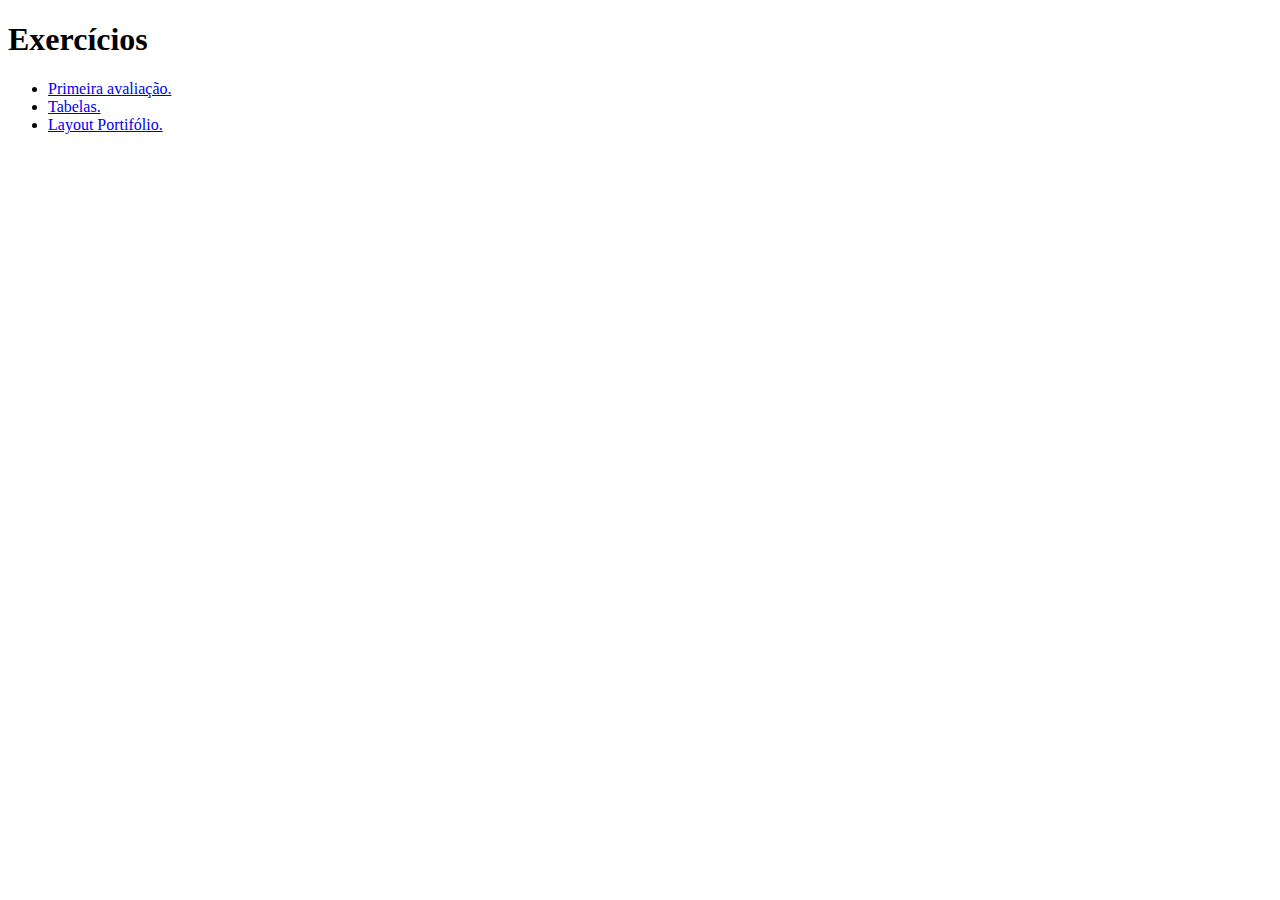
<file: index.html>
<!DOCTYPE html>
<html lang="en">
<head>
    <meta charset="UTF-8">
    <meta name="viewport" content="width=device-width, initial-scale=1.0">
    <title>Atividades</title>
</head>
<body>
    <h1>Exercícios</h1>
    <ul>
        <li><a href="./curri-ativ/index.html">Primeira avaliação.</a></li>
        <li><a href="./tabelas/index.html">Tabelas.</a></li>
        <li><a href="./layout-grid-portifolio/index.html">Layout Portifólio.</a></li>
    </ul>
</body>
</html>
</file>
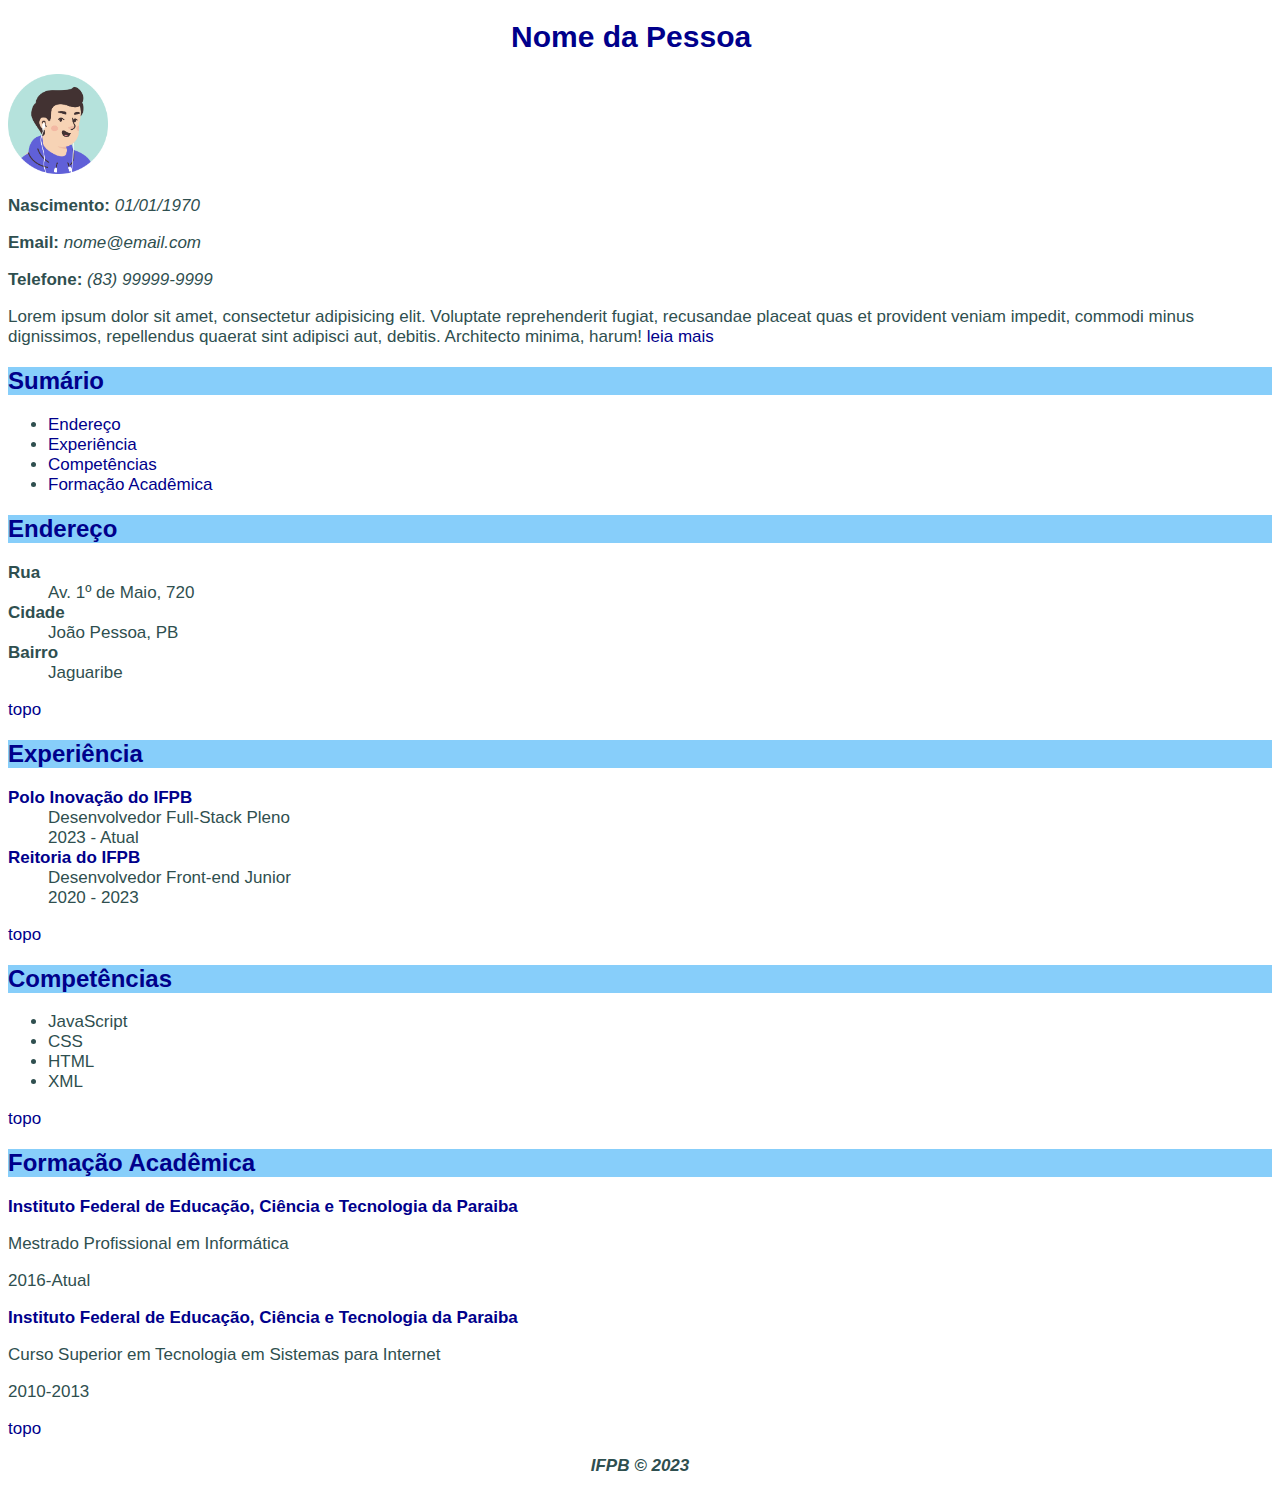
<file: curri-ativ/index.html>
<!DOCTYPE html>
<html lang="en">
  <head>
    <meta charset="UTF-8" />
    <title>Document</title>
    <link rel="stylesheet" href="css/style.css" />
  </head>
  <body>
    <div id="article">
      <h1 id="person" class="text-center">
        Nome da Pessoa <a href="#person">§</a>
      </h1>
      <img src="img/avatar.png" alt="Imagem de perfil" width="100px" />
      <p><b>Nascimento:</b> <i>01/01/1970</i></p>
      <p><b>Email:</b> <i>nome@email.com</i></p>
      <p><b>Telefone:</b> <i>(83) 99999-9999</i></p>
      <p>
        Lorem ipsum dolor sit amet, consectetur adipisicing elit. Voluptate
        reprehenderit fugiat, recusandae placeat quas et provident veniam
        impedit, commodi minus dignissimos, repellendus quaerat sint adipisci
        aut, debitis. Architecto minima, harum!
        <a href="pages/resumo.html">leia mais</a>
      </p>
      <h2 id="sumario">Sumário <a href="#sumario">§</a></h2>
      <ul>
        <li><a href="#endereco">Endereço</a></li>
        <li><a href="#experiencia">Experiência</a></li>
        <li><a href="#competencia">Competências</a></li>
        <li><a href="#formacao">Formação Acadêmica</a></li>
      </ul>

      <h2 id="endereco">Endereço <a href="#endereco">§</a></h2>
      <dl>
        <dt><b>Rua</b></dt>
        <dd>Av. 1º de Maio, 720</dd>
        <dt><b>Cidade</b></dt>
        <dd>João Pessoa, PB</dd>
        <dt><b>Bairro</b></dt>
        <dd>Jaguaribe</dd>
      </dl>
      <p><a href="#">topo</a></p>

      <h2 id="experiencia">Experiência <a href="#experiencia">§</a></h2>
      <dl>
        <dt>
          <b>
            <a href="https://www.ifpb.edu.br/polodeinovacao">
              Polo Inovação do IFPB
            </a>
          </b>
        </dt>
        <dd>Desenvolvedor Full-Stack Pleno</dd>
        <dd>2023 - Atual</dd>
        <dt>
          <b>
            <a href="https://www.ifpb.edu.br/"> Reitoria do IFPB </a>
          </b>
        </dt>
        <dd>Desenvolvedor Front-end Junior</dd>
        <dd>2020 - 2023</dd>
      </dl>
      <p><a href="#">topo</a></p>

      <h2 id="habilidades">Competências <a href="#habilidades">§</a></h2>
      <ul>
        <li>JavaScript</li>
        <li>CSS</li>
        <li>HTML</li>
        <li>XML</li>
      </ul>
      <p><a href="#">topo</a></p>

      <h2 id="formacao">Formação Acadêmica <a href="#formacao">§</a></h2>
      <h3>
        <a href="http://www.ifpb.edu.br/">
          Instituto Federal de Educação, Ciência e Tecnologia da Paraiba
        </a>
      </h3>
      <p>Mestrado Profissional em Informática</p>
      <p>2016-Atual</p>
      <h3>
        <a href="http://www.ifpb.edu.br/">
          Instituto Federal de Educação, Ciência e Tecnologia da Paraiba
        </a>
      </h3>
      <p>Curso Superior em Tecnologia em Sistemas para Internet</p>
      <p>2010-2013</p>
      <p><a href="#">topo</a></p>
    </div>
    <div id="footer">
      <p id="copyright" class="text-center">IFPB &copy; 2023</p>
    </div>
  </body>
</html>
</file>
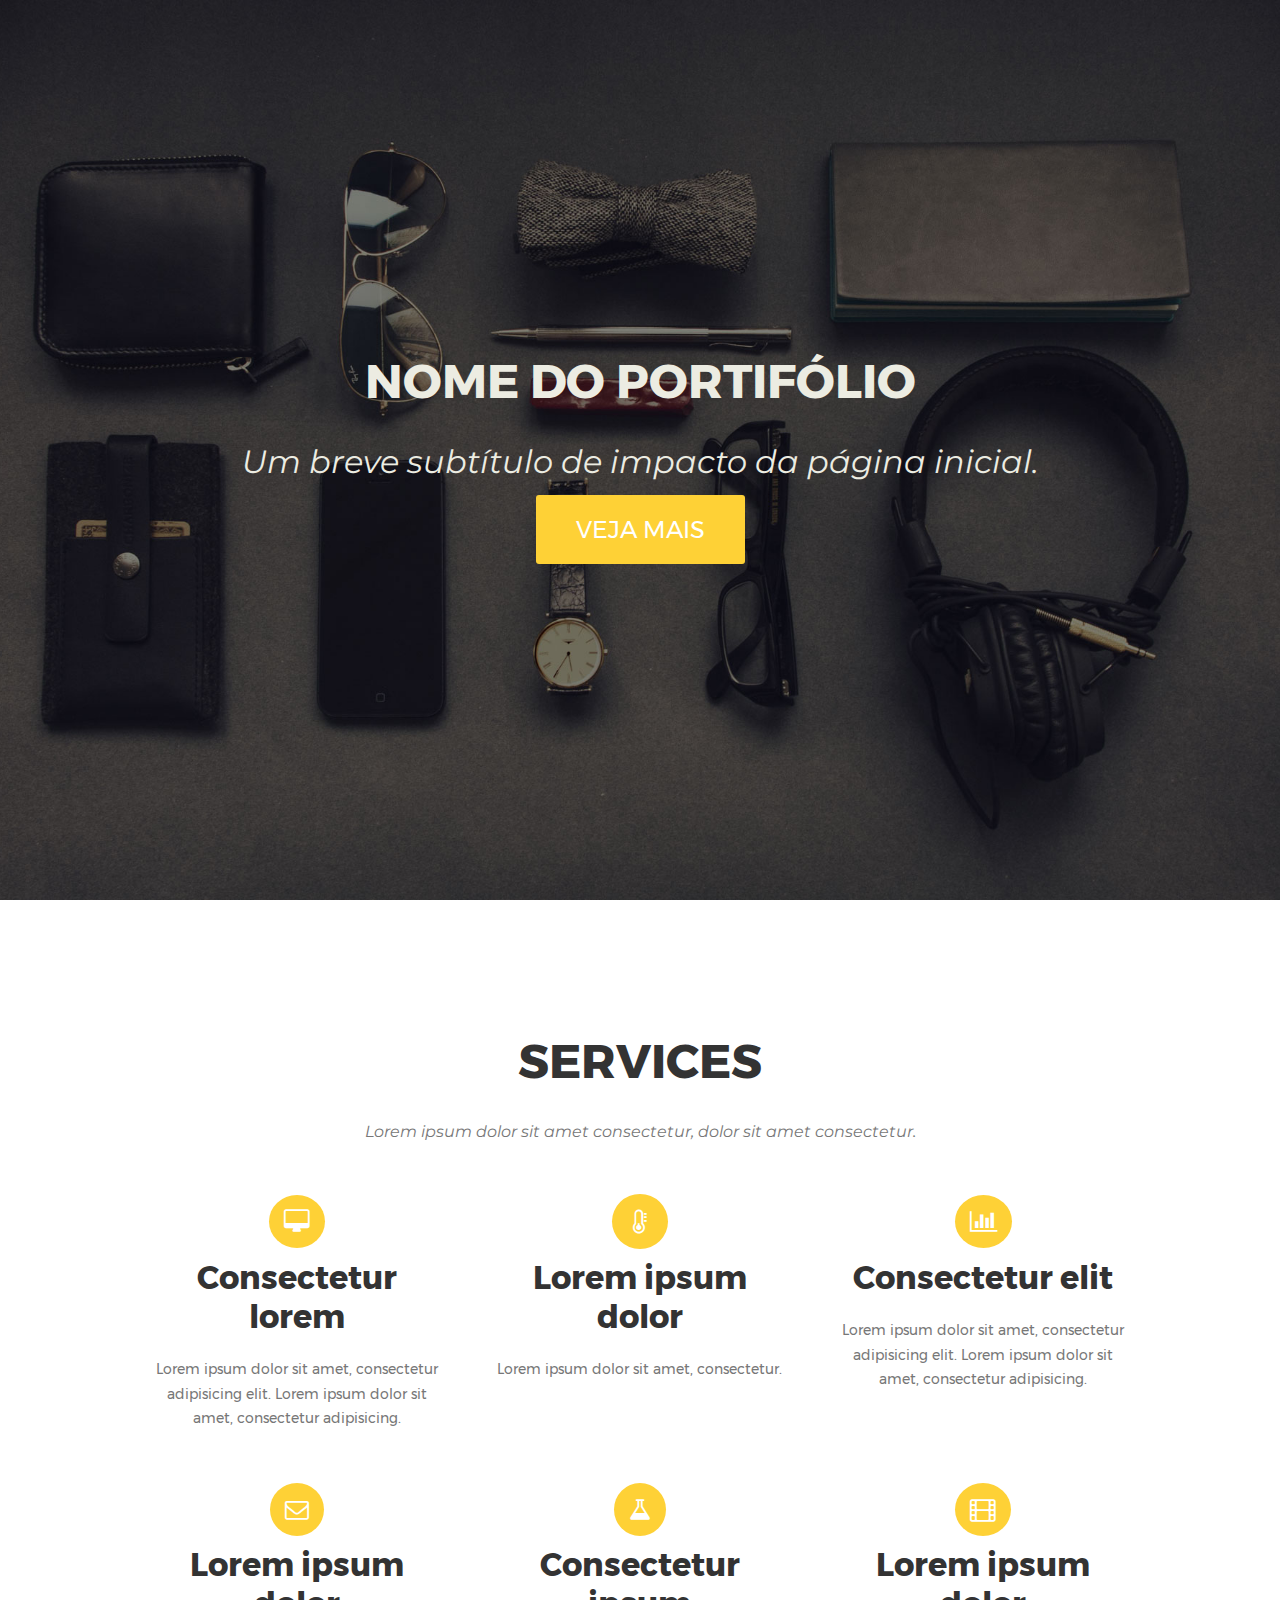
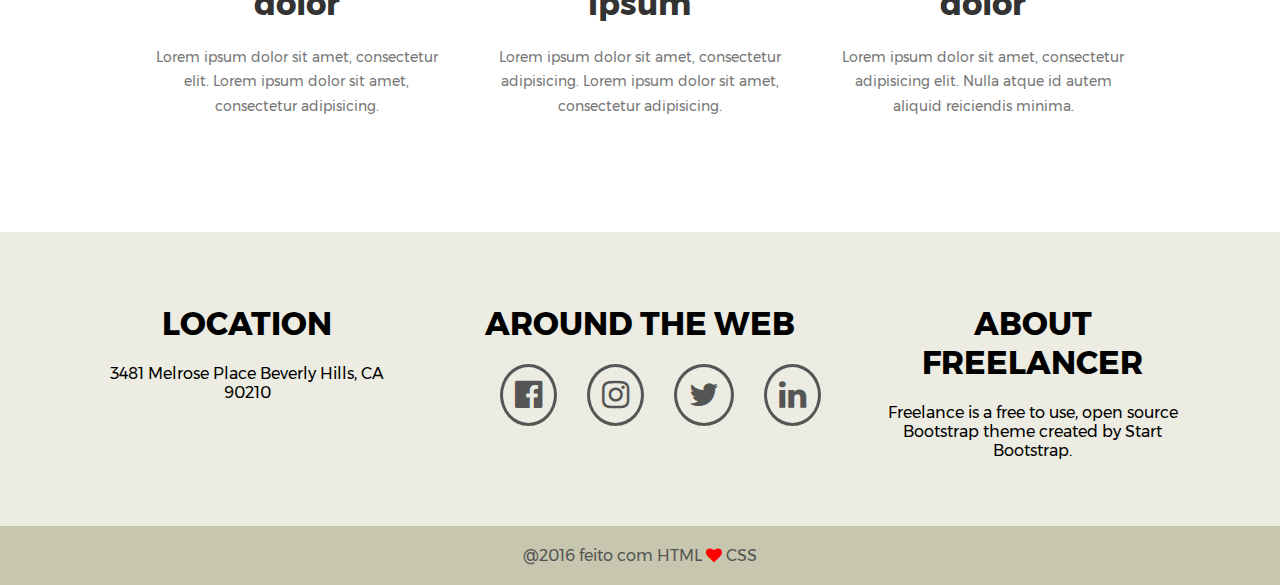
<file: layout-grid-portifolio/index.html>
<!DOCTYPE html>
<html lang="en">
<head>
  <meta charset="UTF-8">
  <title>Document</title>
  <link href="https://fonts.googleapis.com/css?family=Montserrat" rel="stylesheet">
  <link rel="stylesheet" href="https://maxcdn.bootstrapcdn.com/font-awesome/4.7.0/css/font-awesome.min.css">
  <link rel="stylesheet" href="css/main.css">
</head>
<body>

  <!-- Header -->
  <header>
    <div class="intro-text">
      <h1>Nome do Portifólio</h1>
      <p>Um breve subtítulo de impacto da página inicial.</p>
      <a href="#" class="btn-intro">Veja mais</a>
    </div>
  </header>

  <!-- Content -->
  <main>
    <section class="service-description">
      <h1>SERVICES</h1>
      <p>Lorem ipsum dolor sit amet consectetur, dolor sit amet consectetur.</p>
    </section>
    <section class="service">
      <span class="circle-icon">
        <i class="fa fa-desktop" aria-hidden="true"></i>
      </span>
      <h1>Consectetur lorem</h1>
      <p>Lorem ipsum dolor sit amet, consectetur adipisicing elit. Lorem ipsum dolor sit amet, consectetur adipisicing.</p>
    </section>
    <section class="service">
      <span class="circle-icon" style="padding: 13px 21px;">
        <i class="fa fa-thermometer-quarter" aria-hidden="true"></i>
      </span>
      <h1>Lorem ipsum dolor</h1>
      <p>Lorem ipsum dolor sit amet, consectetur.</p>
    </section>
    <section class="service">
      <span class="circle-icon">
        <i class="fa fa-bar-chart" aria-hidden="true"></i>
      </span>
      <h1>Consectetur elit</h1>
      <p>Lorem ipsum dolor sit amet, consectetur adipisicing elit. Lorem ipsum dolor sit amet, consectetur adipisicing.</p>
    </section>
    <section class="service">
      <span class="circle-icon">
        <i class="fa fa-envelope-o" aria-hidden="true"></i>
      </span>
      <h1>Lorem ipsum dolor</h1>
      <p>Lorem ipsum dolor sit amet, consectetur elit. Lorem ipsum dolor sit amet, consectetur adipisicing.</p>
    </section>
    <section class="service">
      <span class="circle-icon">
        <i class="fa fa-flask" aria-hidden="true"></i>
      </span>
      <h1>Consectetur ipsum</h1>
      <p>Lorem ipsum dolor sit amet, consectetur adipisicing. Lorem ipsum dolor sit amet, consectetur adipisicing.</p>
    </section>
    <section class="service">
      <span class="circle-icon">
        <i class="fa fa-film" aria-hidden="true"></i>
      </span>
      <h1>Lorem ipsum dolor</h1>
      <p>Lorem ipsum dolor sit amet, consectetur adipisicing elit. Nulla atque id autem aliquid reiciendis minima.</p>
    </section>
  </main>

  <!-- Footer -->
  <footer>
    <section class="footer-content">
      <section class="address">
        <h1>LOCATION</h1>
        <p>3481 Melrose Place Beverly Hills, CA 90210</p>
      </section>
      <section class="social">
        <h1>AROUND THE WEB</h1>
        <ul>
          <li>
            <a href="#"><i class="fa fa-facebook-official fa-2x" aria-hidden="true"></i></a>
          </li>
          <li>
            <a href="#"><i class="fa fa-instagram fa-2x" aria-hidden="true"></i></a>
          </li>
          <li>
            <a href="#"><i class="fa fa-twitter fa-2x" aria-hidden="true"></i></a>
          </li>
          <li>
            <a href="#"><i class="fa fa-linkedin fa-2x" aria-hidden="true"></i></a>
          </li>
        </ul>
      </section>
      <section class="about">
        <h1>ABOUT FREELANCER</h1>
        <p>Freelance is a free to use, open source Bootstrap theme created by Start Bootstrap.</p>
      </section>
    </section>
    <section class="copyright">
      <span>@2016 feito com HTML <i class="fa fa-heart" aria-hidden="true"></i> CSS</span>
    </section>
  </footer>
</body>
</html>
</file>
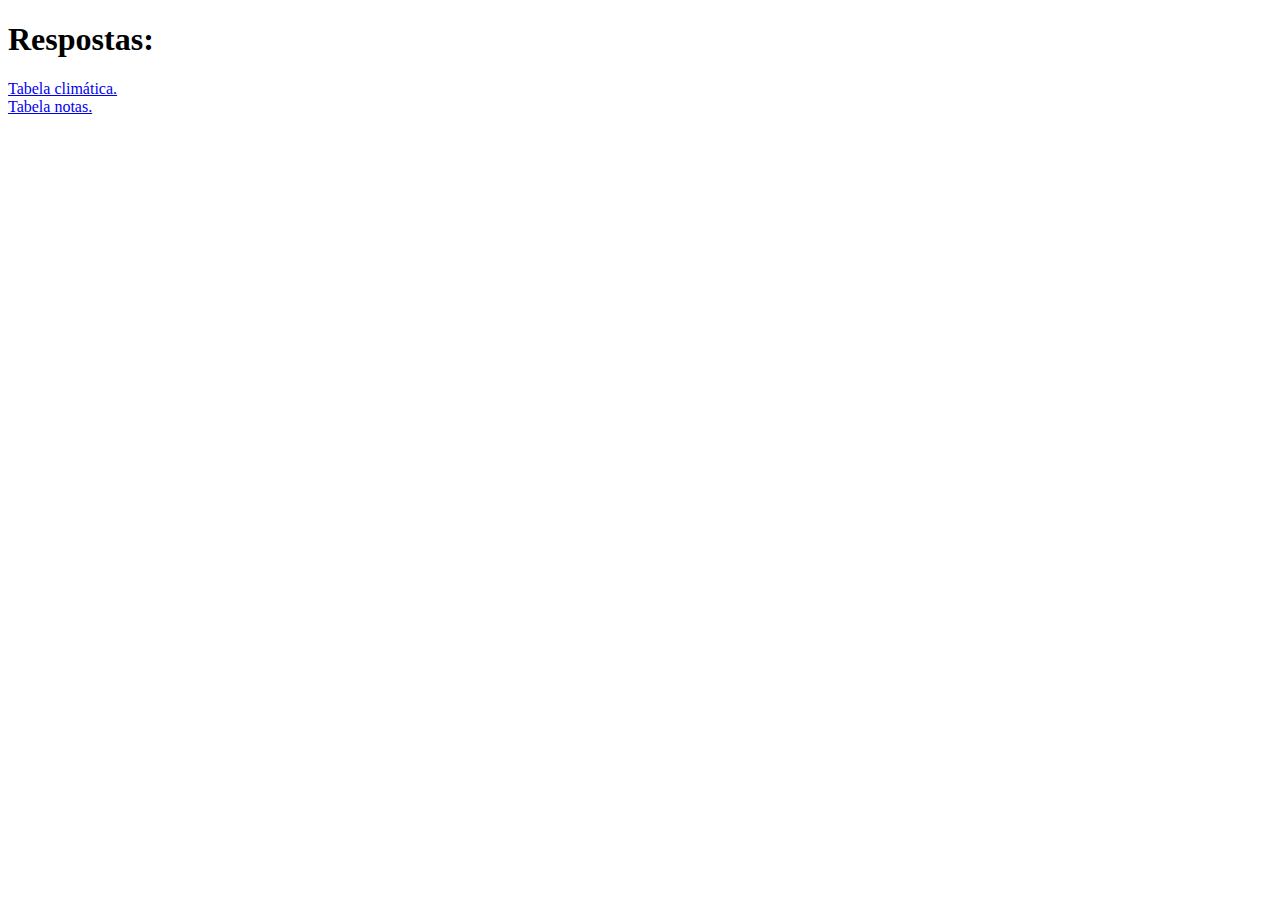
<file: tabelas/index.html>
<!DOCTYPE html>
<html lang="en">
<head>
    <meta charset="UTF-8">
    <meta name="viewport" content="width=device-width, initial-scale=1.0">
    <title>Tabelas</title>
</head>
<body>
    <h1>Respostas: </h1>
    <li><a href="./tabela-climatica/index.html">Tabela climática.</a></li>
    <li><a href="./tabela-notas/index.html">Tabela notas.</a></li>
</body>
</html>
</file>
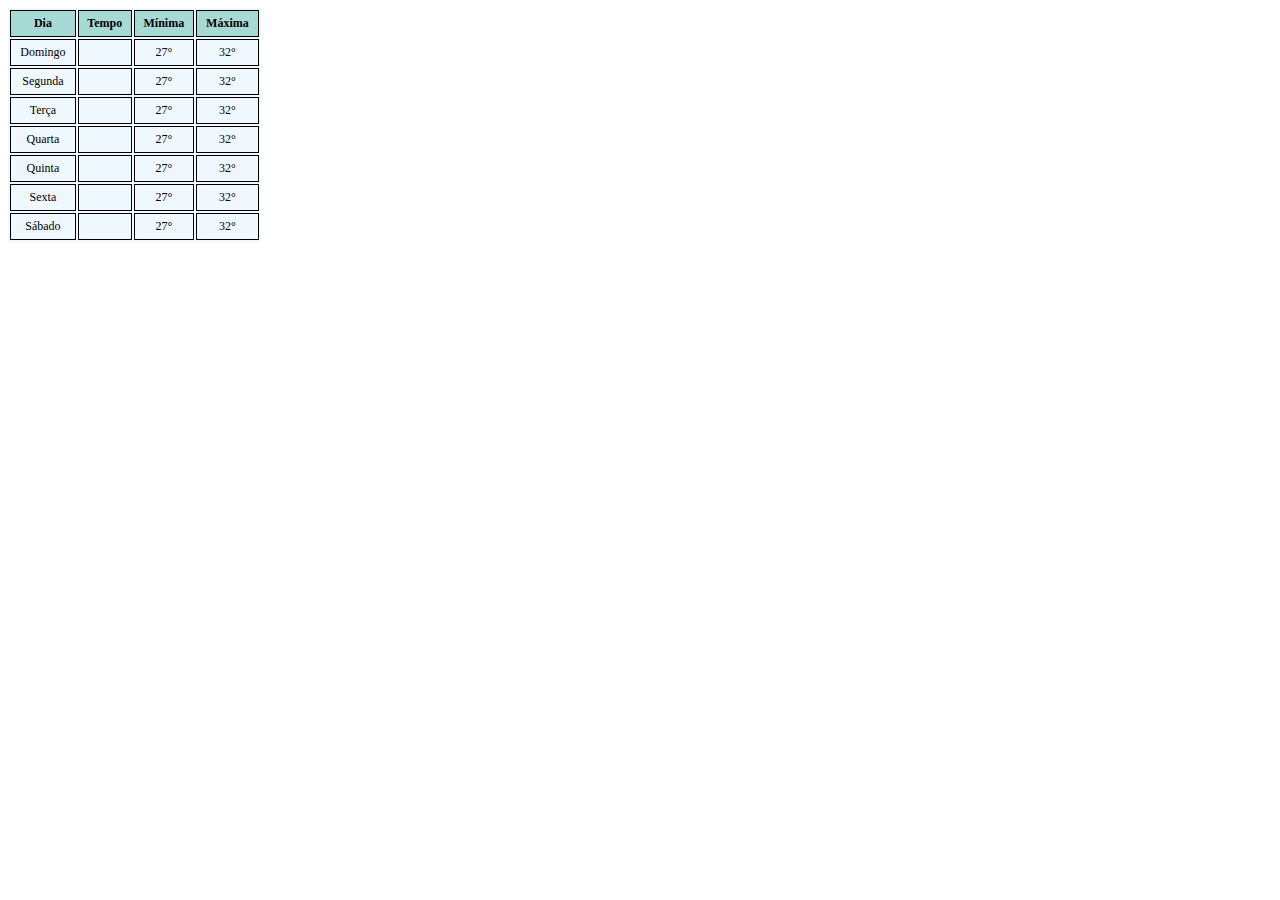
<file: tabelas/tabela-climatica/index.html>
<!DOCTYPE html>
<html>
	<head>
		<title>Previsão do Tempo</title>
		<meta charset="utf-8">
		<link rel="stylesheet" href="style.css">
		<link rel="stylesheet" href="https://erikflowers.github.io/weather-icons/css/weather-icons.css">	
	</head>
	
	<body>
		<table>
			<thead>
				<tr>
					<th>Dia</th>
					<th>Tempo</th>
					<th>Mínima</th>
					<th>Máxima</th>
				</tr>
			</thead>

			<tbody>
				<tr>
					<td>Domingo</td>
					<td><i class="wi wi-day-cloudy"></i></td>
					<td>27°</td>
					<td>32°</td>
				</tr>
				<tr>
					<td>Segunda</td>
					<td><i class="wi wi-day-sunny"></i></td>
					<td>27°</td>
					<td>32°</td>
				</tr>
				<tr>
					<td>Terça</td>
					<td><i class="wi wi-day-rain"></i></td>
					<td>27°</td>
					<td>32°</td>
				</tr>
				<tr>
					<td>Quarta</td>
					<td><i class="wi wi-day-lightning"></i></td>
					<td>27°</td>
					<td>32°</td>
				</tr>
				<tr>
					<td>Quinta</td>
					<td><i class="wi wi-day-windy"></i></td>
					<td>27°</td>
					<td>32°</td>
				</tr>
				<tr>
					<td>Sexta</td>
					<td><i class="wi wi-cloudy"></i></td>
					<td>27°</td>
					<td>32°</td>
				</tr>
				<tr>
					<td>Sábado</td>
					<td><i class="wi wi-day-cloudy"></i></td>
					<td>27°</td>
					<td>32°</td>
				</tr>
			</tbody>
			
		</table>
	</body>	
</html>
</file>
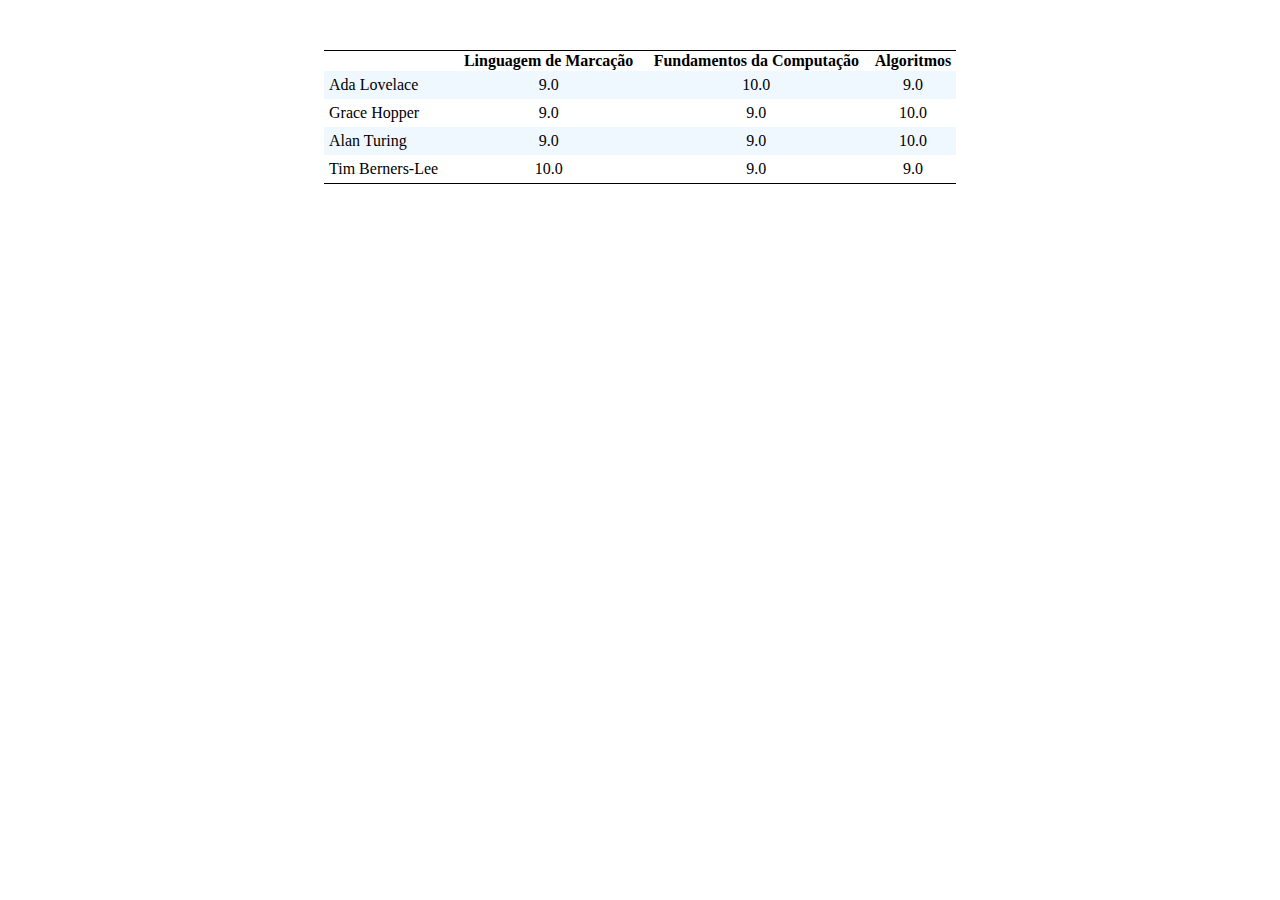
<file: tabelas/tabela-notas/index.html>
<!DOCTYPE html>
<html>
<head>
	<title>Notas dos Alunos</title>
	<meta charset="utf-8">
	<link rel="stylesheet" href="style.css">
</head>
<body>

<table>
	<thead>
		<tr class="header-table">
			<th></th>
			<th>Linguagem de Marcação</th>
			<th>Fundamentos da Computação</th>
			<th>Algoritmos</th>
		</tr>
	</thead>

	<tbody>
		<tr>
			<td class="align-left">Ada Lovelace</td>
			<td>9.0</td>
			<td>10.0</td>
			<td>9.0</td>
		</tr>
		<tr>
			<td class="align-left">Grace Hopper</td>
			<td>9.0</td>
			<td>9.0</td>
			<td>10.0</td>
		</tr>
		<tr>
			<td class="align-left">Alan Turing</td>
			<td>9.0</td>
			<td>9.0</td>
			<td>10.0</td>
		</tr>
		<tr>
			<td class="align-left">Tim Berners-Lee</td>
			<td>10.0</td>
			<td>9.0</td>
			<td>9.0</td>
		</tr>
	</tbody>
</table>

</body>
</html>
</file>
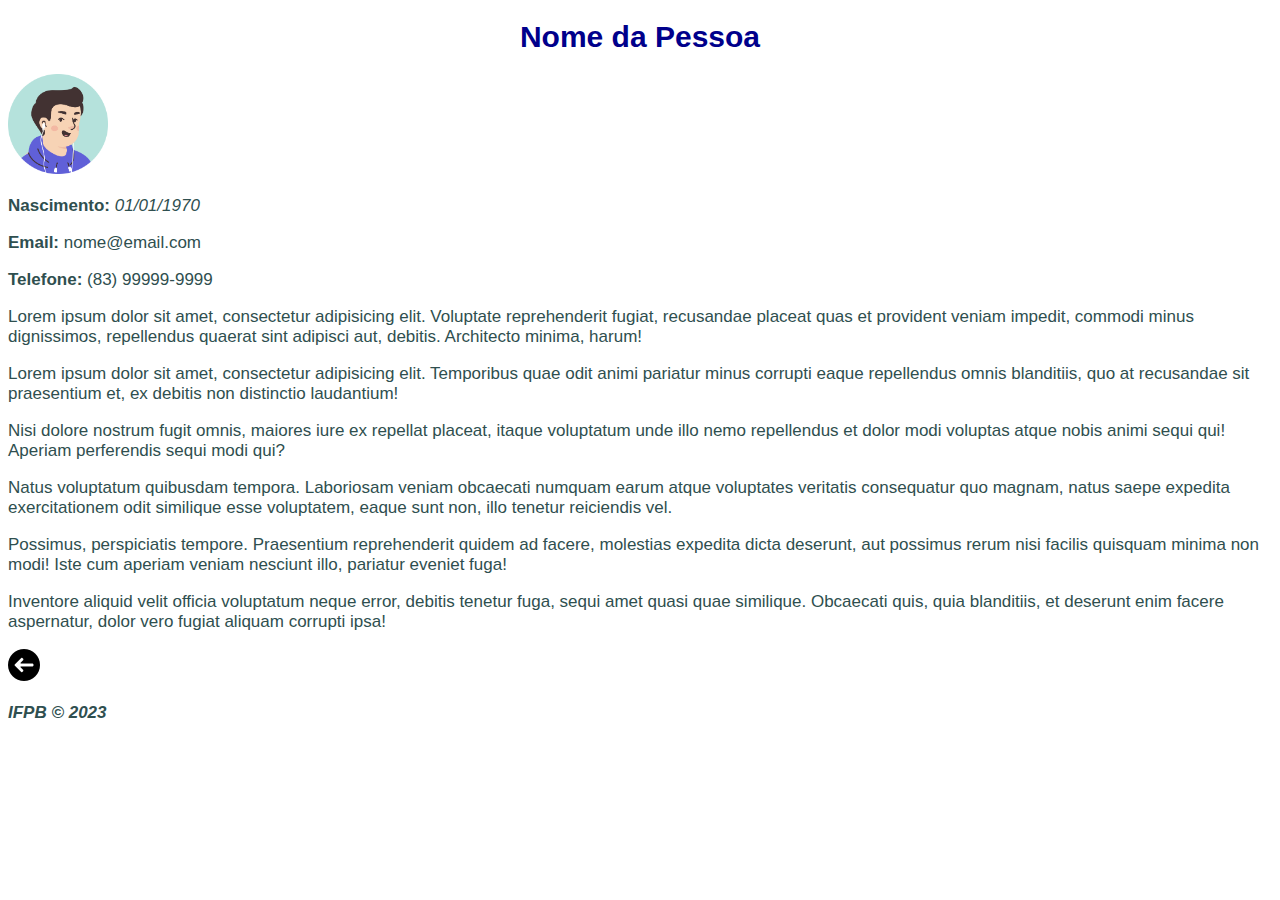
<file: curri-ativ/pages/resumo.html>
<!DOCTYPE html>
<html lang="en">
<head>
  <meta charset="UTF-8">
  <title>Document</title>
  <link rel="stylesheet" href="../css/style.css">
</head>
<body>
  <div id="article">
    <h1 class="text-center">Nome da Pessoa</h1>
    <img src="../img/avatar.png" alt="Imagem de perfil" width="100px">
    <p><b>Nascimento:</b> <i>01/01/1970</i></p>
    <p><b>Email:</b> </i>nome@email.com</p>
    <p><b>Telefone:</b> </i>(83) 99999-9999</p>
    <p>Lorem ipsum dolor sit amet, consectetur adipisicing elit. Voluptate reprehenderit fugiat, recusandae placeat quas et provident veniam impedit, commodi minus dignissimos, repellendus quaerat sint adipisci aut, debitis. Architecto minima, harum!</p>
    <p>Lorem ipsum dolor sit amet, consectetur adipisicing elit. Temporibus quae odit animi pariatur minus corrupti eaque repellendus omnis blanditiis, quo at recusandae sit praesentium et, ex debitis non distinctio laudantium!</p>
    <p>Nisi dolore nostrum fugit omnis, maiores iure ex repellat placeat, itaque voluptatum unde illo nemo repellendus et dolor modi voluptas atque nobis animi sequi qui! Aperiam perferendis sequi modi qui?</p>
    <p>Natus voluptatum quibusdam tempora. Laboriosam veniam obcaecati numquam earum atque voluptates veritatis consequatur quo magnam, natus saepe expedita exercitationem odit similique esse voluptatem, eaque sunt non, illo tenetur reiciendis vel.</p>
    <p>Possimus, perspiciatis tempore. Praesentium reprehenderit quidem ad facere, molestias expedita dicta deserunt, aut possimus rerum nisi facilis quisquam minima non modi! Iste cum aperiam veniam nesciunt illo, pariatur eveniet fuga!</p>
    <p>Inventore aliquid velit officia voluptatum neque error, debitis tenetur fuga, sequi amet quasi quae similique. Obcaecati quis, quia blanditiis, et deserunt enim facere aspernatur, dolor vero fugiat aliquam corrupti ipsa!</p>
    <p><a href="../index.html"><img src="../img/voltar.png" alt="voltar"></a></p>
  </div>
  <div id="footer">
    <p id="copyright">IFPB &copy; 2023</p>
  </div>
</body>
</html>
</file>
<file: curri-ativ/css/style.css>
*{
    color: darkslategrey;
    font-family: Arial, sans-serif;
    font-size: 17px;
}


h1{
    font-size: 30px;
    color: darkblue;
    cursor: pointer;
}
h1 a{
    color: white;
}
h1 a:visited{
    color: white;
}
h1:hover a{
    color: darkblue;
    cursor: pointer;
}


h2{
    font-size: 24px;
    background-color: lightskyblue;
    color: darkblue;
    cursor: pointer;
}
h2 a{
    color: lightskyblue;
}
h2 a:visited{
    color: lightskyblue;
}
h2:hover a{
    color: darkblue;
    cursor: pointer;
}


a{
    color: darkblue;
    text-decoration: none;
}
a:visited{
    color: darkblue;
}
a:hover{
    text-decoration: underline;
}


.text-center{
    text-align: center;
}
#footer{
    font-style: italic;
    font-weight: bold;
}
</file>
<file: layout-grid-portifolio/css/main.css>
@font-face {
  font-family: 'Montserrat';
  font-style: normal;
  font-weight: 400;
  src: local('Montserrat Regular'), local('Montserrat-Regular'), url(../fonts/Montserrat-Regular.ttf) format('truetype');
}

@font-face {
  font-family: 'Montserrat';
  font-style: normal;
  font-weight: 700;
  src: local('Montserrat Bold'), local('Montserrat-Bold'), url(../fonts/Montserrat-Bold.ttf) format('truetype');
}

body {
  font-family: Montserrat,"Helvetica Neue",Helvetica,Arial,sans-serif;
  margin: 0px;
}

/* Header */
header {
  display: grid;
  justify-content: center;
  align-content: center;
  text-align: center;

  background-image: url(../img/header-bg.jpg);
  background-size: cover;
  background-attachment: fixed;
  background-position: center;
  height: 100vh;
  min-height: 400px;
}

header .intro-text p, header .intro-text h1 {
  color: #ecece2;
}

header .intro-text h1 {
  margin: 0px;
  font-size: 3em;
  text-transform: uppercase;
}

header .intro-text p {
  font-size: 2em;
  font-style: italic;
}

header .intro-text .btn-intro {
  color: #fff;
  background-color: #fed136;
  border-color: #fed136;
  border-radius: 3px;
  font-size: 1.5em;
  padding: 20px 40px;
  line-height: 1.42857143;
  text-align: center;
  vertical-align: middle;
  cursor: pointer;
  text-decoration: none;
  text-transform: uppercase;
}

/* Main */
main {
  display: grid;
  grid-template-columns: repeat(3, 1fr);
  grid-template-rows: repeat(3, auto);
  text-align: center;
  justify-content: center;
  align-content: center;
  gap: 50px;
  margin: 100px 150px;
  color: #333;
}

main .service .circle-icon {
  background-color: #fed136;
  color: #fff;
  padding: 12px 15px;
  font-size: 24px;
  border-radius: 50%;
}
main .service-description{
  grid-column: 1/ 4;
}

main .service-description  h1 {
  font-size: 3em;
}

main .service-description  p {
  color: #777;
  font-style: italic;
}

main .service p {
  color: #777;
  font-size: 14px;
  line-height: 1.75;
}

/* footer */
footer {
  background-color: #ecece2;
  text-align: center;
}
footer .footer-content{
  display: grid;
  grid-template-columns: repeat(3, 1fr);
  grid-template-rows: repeat(3, auto);
  padding: 50px 100px;
  column-gap: 50px;
  align-content: center;
}

footer section.social a {
  color: #555;
  text-decoration: none;
}


footer .social ul{
  display: flex;
  list-style: none;
  justify-content: center;
}
footer .social ul li{
  margin: 0 15px;
  border: 3px solid #555;
  border-radius: 50%;
  padding: 12px;
}

footer section.copyright {
  color: #555;
  background-color: #c7c7af;
  padding:  20px;
}


footer section.copyright i.fa-heart {
  color: #f00;
}
</file>
<file: tabelas/tabela-climatica/style.css>
table{
    text-align: center;

    font-family: 'Times New Roman', Times, serif;
    font-size: 12px;

    width: 20%;
    
    background-color: rgb(240,248,255);
}
th{
    background-color: rgb(168, 218, 213);
}
tr:hover{
    background-color: rgb(168, 218, 213);
}

th, td{
    border: 1px solid black;
    padding: 5px;
}
</file>
<file: tabelas/tabela-notas/style.css>
table{
    text-align: center;
	width: 50%;	
	border-collapse: collapse;
	margin: auto;
	min-width: 300px;
	margin-top: 50px;
	border-top: 1px solid black;
	border-bottom: 1px solid black;
}

td{
    padding: 5px;
}

.header-table{
    background-color: white !important;
}

tr:nth-child(odd){
    background-color: rgb(240,248,255);
}

.align-left{
    text-align: left;
}
</file>
